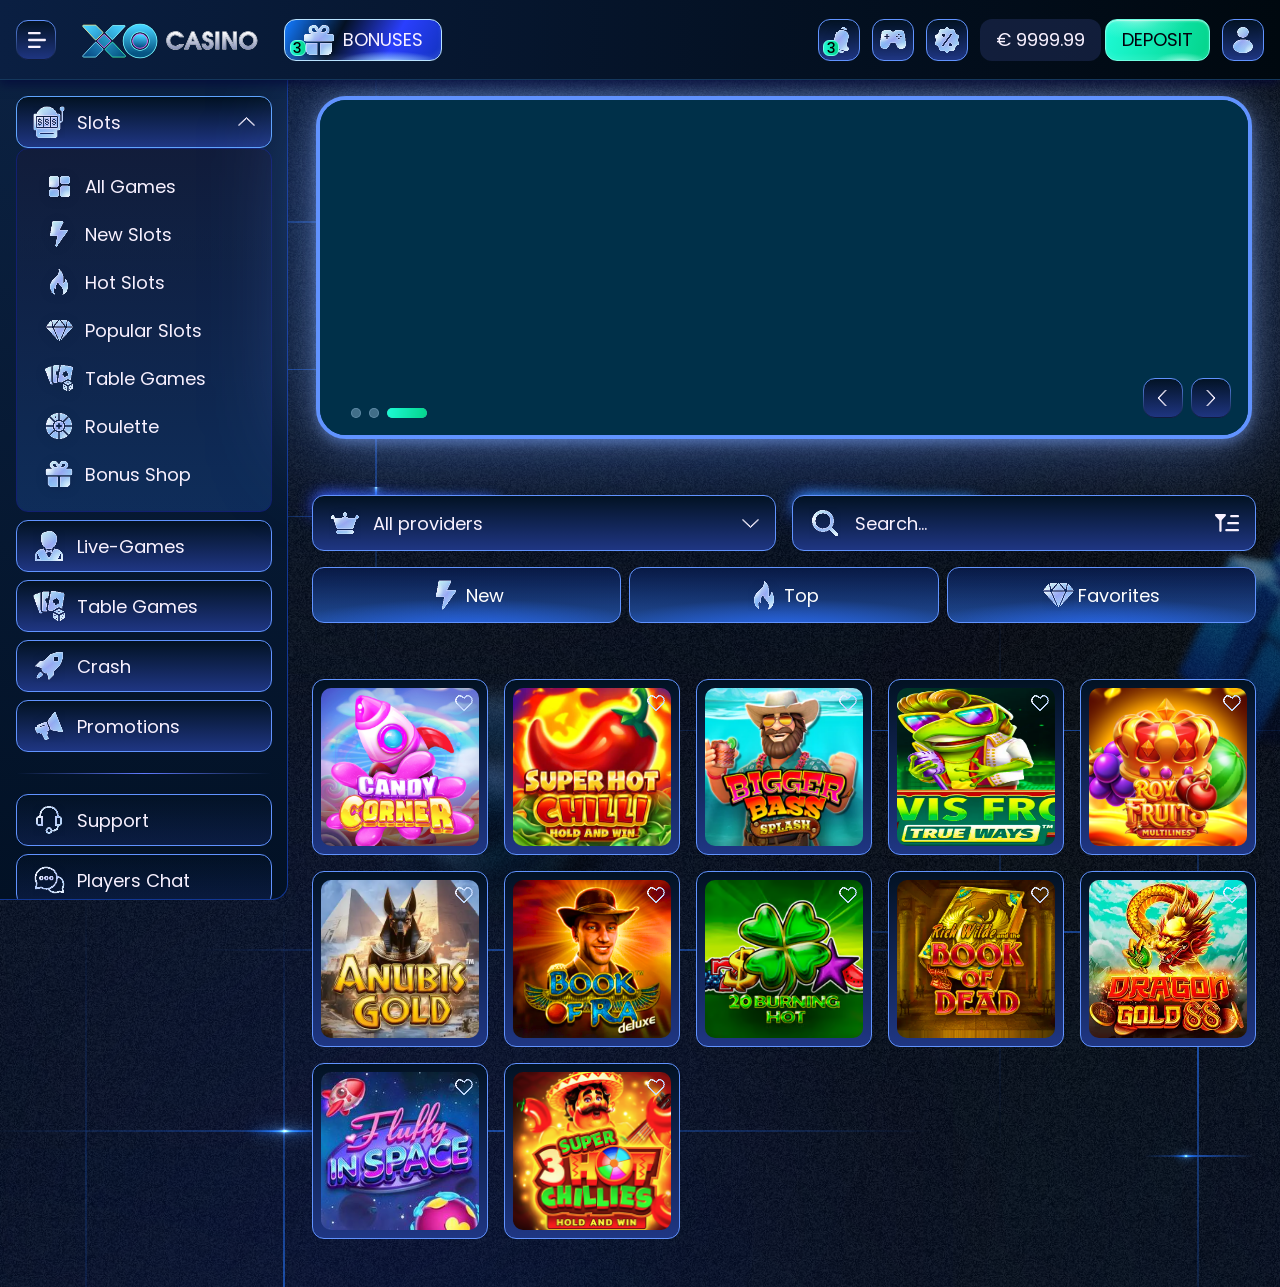
<file: index.html>
<!doctype html>
<html lang="ru">
  <head>
    <meta charset="utf-8" />
    <meta
      name="viewport"
      content="width=device-width, initial-scale=1, viewport-fit=cover"
    />
    <title>XO Casino</title>
    <link rel="preconnect" href="https://fonts.googleapis.com" />
    <link rel="preconnect" href="https://fonts.gstatic.com" crossorigin />
    <link
      href="https://fonts.googleapis.com/css2?family=Poppins:wght@400;500;700;800&display=swap"
      rel="stylesheet"
    />
    <link rel="stylesheet" href="css/styles.css?v=3" />
  </head>
  <body>
    <div class="page-bg" aria-hidden="true">
      <img class="page-bg__blurs" src="assets/img/bg-blurs.svg" alt="" />
      <img class="page-bg__blurs-m" src="assets/img/m-bg-blurs.svg" alt="" />

      <div class="bg-decor">
        <!-- net-2 (top left) -->
        <i
          class="ln ln--h"
          style="left: 174.6px; top: -5.92px; width: 894.4px; height: 1.22px"
        ></i>
        <i
          class="ln ln--h"
          style="left: -38px; top: 141px; width: 973px; height: 2px"
        ></i>
        <i
          class="ln ln--h"
          style="left: -297px; top: 289.23px; width: 1025.3px; height: 0.813px"
        ></i>
        <i
          class="ln ln--h"
          style="left: 145.32px; top: 436.4px; width: 461px; height: 0.813px"
        ></i>
        <i
          class="ln ln--v"
          style="left: 375.43px; top: -162.03px; width: 1.626px; height: 861px"
        ></i>
        <i
          class="ln ln--v ln--dim"
          style="left: 214.44px; top: -162.03px; width: 1.626px; height: 678px"
        ></i>
        <i
          class="fl"
          style="left: 343.25px; top: 123.36px; width: 67.96px; height: 37.59px"
        ></i>
        <i
          class="fl fl--half"
          style="left: 214.25px; top: 274.6px; width: 27.3px; height: 30.08px"
        ></i>
        <i
          class="fl fl--rot"
          style="left: 203.68px; top: 270.53px; width: 21.59px; height: 39.03px"
        ></i>
        <i
          class="fl fl--half fl--rot"
          style="left: 359.17px; top: 407.13px; width: 33.34px; height: 30.08px"
        ></i>

        <!-- net-1 (left) -->
        <i
          class="ln ln--h"
          style="left: 36px; top: 869px; width: 1100px; height: 1.5px"
        ></i>
        <i
          class="ln ln--h"
          style="left: -225px; top: 1050px; width: 1361px; height: 2px"
        ></i>
        <i
          class="ln ln--h"
          style="left: -544px; top: 1232px; width: 1261px; height: 1px"
        ></i>
        <i
          class="ln ln--h"
          style="left: 0; top: 1413px; width: 567px; height: 1px"
        ></i>
        <i
          class="ln ln--v"
          style="left: 283px; top: 677px; width: 2px; height: 1059px"
        ></i>
        <i
          class="ln ln--v ln--dim"
          style="left: 85px; top: 677px; width: 2px; height: 834px"
        ></i>
        <i
          class="fl"
          style="left: 243px; top: 1028px; width: 83.16px; height: 46px"
        ></i>
        <i
          class="fl fl--half"
          style="left: 86px; top: 1214px; width: 33px; height: 37px"
        ></i>
        <i
          class="fl fl--rot"
          style="left: 73px; top: 1209px; width: 26.55px; height: 48px"
        ></i>
        <i
          class="fl fl--half fl--rot"
          style="left: 263px; top: 1377px; width: 41px; height: 37px"
        ></i>
        <i
          class="fl"
          style="left: 419px; top: 855px; width: 52.43px; height: 29px"
        ></i>
        <i
          class="fl fl--rot"
          style="left: 431px; top: 844px; width: 28.76px; height: 52px"
        ></i>

        <!-- net-4 (left, lower) -->
        <i
          class="ln ln--h"
          style="left: 37px; top: 1983px; width: 1100px; height: 1.5px"
        ></i>
        <i
          class="ln ln--h"
          style="left: -224px; top: 2164px; width: 1361px; height: 2px"
        ></i>
        <i
          class="ln ln--h"
          style="left: 1px; top: 2346px; width: 567px; height: 1px"
        ></i>
        <i
          class="ln ln--h"
          style="left: 1px; top: 2527px; width: 567px; height: 1px"
        ></i>
        <i
          class="ln ln--v"
          style="left: 284px; top: 1791px; width: 2px; height: 1059px"
        ></i>
        <i
          class="ln ln--v ln--dim"
          style="left: 86px; top: 1791px; width: 2px; height: 834px"
        ></i>
        <i
          class="fl"
          style="left: 426px; top: 1972px; width: 37.97px; height: 21px"
        ></i>
        <i
          class="fl fl--half"
          style="left: 252px; top: 2147px; width: 33px; height: 37px"
        ></i>
        <i
          class="fl fl--rot"
          style="left: 272px; top: 2141px; width: 26.55px; height: 48px"
        ></i>

        <!-- net-3 (right, anchored to the right edge) -->
        <i
          class="ln ln--h"
          style="right: -351px; top: 650px; width: 1261px; height: 1px"
        ></i>
        <i
          class="ln ln--h"
          style="right: -79px; top: 851px; width: 670px; height: 2px"
        ></i>
        <i
          class="ln ln--h"
          style="right: 3px; top: 1075px; width: 156px; height: 2px"
        ></i>
        <i
          class="ln ln--v"
          style="right: 81px; top: 534px; width: 2px; height: 864px"
        ></i>
        <i
          class="ln ln--v ln--dim"
          style="right: 279px; top: 372px; width: 2px; height: 834px"
        ></i>
        <i
          class="fl fl--half fl--rot"
          style="right: 76.25px; top: 852px; width: 12.75px; height: 21px"
        ></i>
        <i
          class="fl"
          style="right: 81px; top: 1063px; width: 26px; height: 26px"
        ></i>

        <i
          class="ln ln--h"
          style="right: -1px; top: 1699px; width: 298px; height: 2px"
        ></i>
        <i
          class="ln ln--h"
          style="right: -433px; top: 1880px; width: 670px; height: 2px"
        ></i>
        <i
          class="ln ln--h"
          style="right: -752px; top: 2062px; width: 1261px; height: 1px"
        ></i>
        <i
          class="ln ln--h"
          style="right: -208px; top: 2243px; width: 567px; height: 1px"
        ></i>
        <i
          class="ln ln--v"
          style="right: 75px; top: 1315px; width: 2px; height: 1251px"
        ></i>
        <i
          class="ln ln--v ln--dim"
          style="right: -123px; top: 1507px; width: 2px; height: 834px"
        ></i>
        <i
          class="fl"
          style="right: 35.84px; top: 1858px; width: 83.16px; height: 46px"
        ></i>
        <i
          class="fl fl--rot"
          style="right: 63.45px; top: 1676px; width: 26.55px; height: 48px"
        ></i>
        <i
          class="fl fl--half fl--rot"
          style="right: 55px; top: 2207px; width: 41px; height: 37px"
        ></i>

        <!-- floating X / O / present -->
        <img
          class="deco"
          src="assets/img/bg-o-1.png"
          alt=""
          style="
            left: 388px;
            top: 618px;
            width: 229px;
            height: 219px;
            filter: blur(10px);
          "
        />
        <img
          class="deco"
          src="assets/img/bg-x-1.png"
          alt=""
          style="
            right: 80px;
            top: 1250px;
            width: 327px;
            height: 309px;
            filter: blur(10px);
          "
        />
        <img
          class="deco"
          src="assets/img/bg-o-2.png"
          alt=""
          style="
            right: -113px;
            top: 2398px;
            width: 296px;
            height: 301px;
            filter: blur(6px);
          "
        />
        <img
          class="deco"
          src="assets/img/bg-x-2.png"
          alt=""
          style="
            left: -66.9px;
            top: 1588.1px;
            width: 295px;
            height: 258.13px;
            filter: blur(6px);
            transform: rotate(-37.49deg);
          "
        />
        <img
          class="deco deco--present"
          src="assets/img/bg-present.png"
          alt=""
          style="
            right: -116.7px;
            top: 458.9px;
            width: 206.23px;
            height: 212.68px;
            filter: blur(3px);
            transform: rotate(-152.44deg) scaleY(-1);
          "
        />
      </div>
      <div class="page-bg__noise"></div>
    </div>

    <!-- ============ Header (Figma: Element - Header) ============ -->
    <header class="header">
      <div class="header__group">
        <button
          class="header__menu"
          type="button"
          aria-label="Open menu"
          aria-expanded="false"
          data-sidebar-toggle
        >
          <img
            class="only-desktop header__menu-ico"
            src="assets/icons/menu.svg"
            width="40"
            height="40"
            alt=""
          />
          <img
            class="only-desktop header__menu-ico header__menu-ico--hover"
            src="assets/icons/menu-hover.svg"
            alt=""
          />
          <img
            class="only-mobile header__menu-ico"
            src="assets/icons/m-menu.svg"
            width="36"
            height="36"
            alt=""
          />
          <img
            class="only-mobile header__menu-ico header__menu-ico--hover"
            src="assets/icons/m-menu-hover.svg"
            alt=""
          />
          <span class="header__close" aria-hidden="true"
            ><img
              class="only-desktop"
              src="assets/icons/close.svg"
              width="32"
              height="32"
              alt="" /><img
              class="only-mobile"
              src="assets/icons/m-close.svg"
              width="24"
              height="24"
              alt=""
          /></span>
        </button>
        <a class="logo" href="#" aria-label="XO Casino">
          <img
            class="only-desktop"
            src="assets/img/logo.svg"
            width="180"
            height="48"
            alt="XO Casino"
          />
          <img
            class="only-mobile"
            src="assets/img/logo-m.svg"
            width="112"
            height="30"
            alt="XO Casino"
          />
        </a>
        <a class="btn-bonuses" href="#">
          <img src="assets/icons/bonus.svg" width="32" height="32" alt="" />
          <span>Bonuses</span>
          <span class="count">3</span>
        </a>
      </div>

      <!-- logged-in state (desktop design) -->
      <div class="header__group header__user">
        <a
          class="icon-btn icon-btn--md hide-tablet"
          href="#"
          aria-label="Notifications"
        >
          <img
            src="assets/icons/notification.svg"
            width="32"
            height="32"
            alt=""
          />
          <span class="count">3</span>
        </a>
        <a class="icon-btn icon-btn--md hide-tablet" href="#" aria-label="Games"
          ><img src="assets/icons/gamepad.svg" width="32" height="32" alt=""
        /></a>
        <a
          class="icon-btn icon-btn--md hide-tablet"
          href="#"
          aria-label="Bonus wheel"
          ><img src="assets/icons/settings.svg" width="32" height="32" alt=""
        /></a>
        <div class="wallet">
          <span class="wallet__balance">€ 9999.99</span>
          <a class="btn-primary btn-primary--sm" href="#">Deposit</a>
        </div>
        <a class="icon-btn icon-btn--md" href="#" aria-label="Profile"
          ><img src="assets/icons/user.svg" width="32" height="32" alt=""
        /></a>
      </div>

      <!-- logged-out state (mobile design) -->
      <div class="header__group header__guest">
        <a class="btn-outline" href="#">Log in</a>
        <a class="btn-primary btn-primary--xs" href="#">Sign up</a>
      </div>
    </header>

    <div class="layout">
      <!-- ============ Side menu (Figma: Side-menu) ============ -->
      <aside class="sidebar" id="sidebar" aria-label="Main navigation">
        <div class="side-group">
          <button
            class="side-item side-item--accordion"
            type="button"
            aria-expanded="true"
            data-accordion
          >
            <img src="assets/icons/slots.svg" width="32" height="32" alt="" />
            <span>Slots</span>
            <span
              class="ico side-item__chevron"
              style="--w: 16px; --h: 8px; --i: -6.25% -3.13%"
              ><img src="assets/icons/chevron-down.svg" alt=""
            /></span>
          </button>
          <ul class="side-sub">
            <li>
              <a class="side-sub__item" href="#"
                ><span class="ico" style="--i: -23.21% -30.36% -37.5% -30.36%"
                  ><img src="assets/icons/all-games.svg" alt="" /></span
                >All Games</a
              >
            </li>
            <li>
              <a class="side-sub__item" href="#"
                ><span class="ico" style="--i: -31.03% -24.11% -45.31% -24.11%"
                  ><img src="assets/icons/new-slots.svg" alt="" /></span
                >New Slots</a
              >
            </li>
            <li>
              <a class="side-sub__item" href="#"
                ><span class="ico" style="--i: -31.03% -24.11% -45.31% -24.11%"
                  ><img src="assets/icons/hot-slots.svg" alt="" /></span
                >Hot Slots</a
              >
            </li>
            <li>
              <a class="side-sub__item" href="#" aria-current="page"
                ><span class="ico" style="--i: -23.21% -42.86% -37.5% -39.73%"
                  ><img src="assets/icons/popular-slots.svg" alt="" /></span
                >Popular Slots</a
              >
            </li>
            <li>
              <a class="side-sub__item" href="#"
                ><span class="ico" style="--i: -32.59% -41.29% -46.88% -41.29%"
                  ><img src="assets/icons/table-games-sm.svg" alt="" /></span
                >Table Games</a
              >
            </li>
            <li>
              <a class="side-sub__item" href="#"
                ><span class="ico" style="--i: -32.59% -39.73% -46.88% -39.73%"
                  ><img src="assets/icons/roulette.svg" alt="" /></span
                >Roulette</a
              >
            </li>
            <li>
              <a class="side-sub__item" href="#"
                ><span class="ico" style="--i: -32.59% -39.73% -46.87% -39.73%"
                  ><img src="assets/icons/bonus-shop.svg" alt="" /></span
                >Bonus Shop</a
              >
            </li>
          </ul>
        </div>
        <a class="side-item" href="#"
          ><img
            src="assets/icons/live-games.svg"
            width="32"
            height="32"
            alt=""
          /><span>Live-Games</span></a
        >
        <a class="side-item" href="#"
          ><img
            src="assets/icons/table-games.svg"
            width="32"
            height="32"
            alt=""
          /><span>Table Games</span></a
        >
        <a class="side-item" href="#"
          ><img
            src="assets/icons/crash.svg"
            width="32"
            height="32"
            alt=""
          /><span>Crash</span></a
        >
        <a class="side-item" href="#"
          ><img
            src="assets/icons/promotions.svg"
            width="32"
            height="32"
            alt=""
          /><span>Promotions</span></a
        >
        <div class="side-divider" role="separator"></div>
        <a class="side-item side-item--ghost" href="#"
          ><img
            src="assets/icons/support.svg"
            width="32"
            height="32"
            alt=""
          /><span>Support</span></a
        >
        <a class="side-item side-item--ghost" href="#"
          ><img
            src="assets/icons/players-chat.svg"
            width="32"
            height="32"
            alt=""
          /><span>Players Chat</span></a
        >
        <div class="socials">
          <a class="social" href="#" aria-label="Telegram"
            ><img src="assets/icons/telegram.svg" width="24" height="24" alt=""
          /></a>
          <a class="social" href="#" aria-label="Facebook"
            ><img src="assets/icons/facebook.svg" width="24" height="24" alt=""
          /></a>
          <a class="social" href="#" aria-label="Instagram"
            ><img
              src="assets/icons/instagram.svg"
              width="24"
              height="24"
              alt=""
          /></a>
          <a class="social" href="#" aria-label="YouTube"
            ><img src="assets/icons/youtube.svg" width="24" height="24" alt=""
          /></a>
          <a class="social" href="#" aria-label="TikTok"
            ><img src="assets/icons/tiktok.svg" width="24" height="24" alt=""
          /></a>
        </div>
      </aside>
      <div class="sidebar-scrim" data-sidebar-close></div>

      <main class="content">
        <!-- ============ Hero slider ============ -->
        <section
          class="hero hero--html"
          aria-roledescription="carousel"
          aria-label="Promotions"
          data-slider
        >
          <div class="hero__viewport">
            <div class="hero__track" data-slider-track>
              <!-- Slide template (HTML banner): an Adobe Animate export lives in banners/<name>/{desktop,mobile}.
                 The banner paints its own art, copy and button; .hero-banner__cta is the real, clickable link on top of it.
                 The iframe src is set by js/banner.js (desktop ≥ 768px, mobile below) and loaded only when the slide is shown. -->
              <article
                class="hero-slide hero-slide--html"
                role="group"
                aria-roledescription="slide"
                aria-label="1 of 3"
              >
                <div
                  class="hero-banner"
                  data-banner
                  data-src-desktop="banners/desktop/index.html"
                  data-src-mobile="banners/mobile/index.html"
                >
                  <iframe
                    class="hero-banner__frame"
                    title="Big Bass Splash — 10 спинов"
                    tabindex="-1"
                    aria-hidden="true"
                  ></iframe>
                  <h1 class="visually-hidden">
                    10 спинов на Big Bass Splash — за регистрацию, без депозита,
                    без отыгрыша!
                  </h1>
                  <a class="hero-banner__cta" href="#"
                    ><span class="visually-hidden">Зарегистрироваться</span></a
                  >
                </div>
              </article>

              <!-- PLACEHOLDER slides (same banner) — only to demonstrate the pagination & arrows. Replace or delete. -->
              <article
                class="hero-slide hero-slide--html"
                role="group"
                aria-roledescription="slide"
                aria-label="2 of 3"
              >
                <div
                  class="hero-banner"
                  data-banner
                  data-src-desktop="banners/desktop/index.html"
                  data-src-mobile="banners/mobile/index.html"
                >
                  <iframe
                    class="hero-banner__frame"
                    title="Big Bass Splash — 10 спинов"
                    tabindex="-1"
                    aria-hidden="true"
                  ></iframe>
                  <h2 class="visually-hidden">
                    10 спинов на Big Bass Splash — за регистрацию, без депозита,
                    без отыгрыша!
                  </h2>
                  <a class="hero-banner__cta" href="#"
                    ><span class="visually-hidden">Зарегистрироваться</span></a
                  >
                </div>
              </article>
              <article
                class="hero-slide hero-slide--html"
                role="group"
                aria-roledescription="slide"
                aria-label="3 of 3"
              >
                <div
                  class="hero-banner"
                  data-banner
                  data-src-desktop="banners/desktop/index.html"
                  data-src-mobile="banners/mobile/index.html"
                >
                  <iframe
                    class="hero-banner__frame"
                    title="Big Bass Splash — 10 спинов"
                    tabindex="-1"
                    aria-hidden="true"
                  ></iframe>
                  <h2 class="visually-hidden">
                    10 спинов на Big Bass Splash — за регистрацию, без депозита,
                    без отыгрыша!
                  </h2>
                  <a class="hero-banner__cta" href="#"
                    ><span class="visually-hidden">Зарегистрироваться</span></a
                  >
                </div>
              </article>
            </div>
          </div>

          <!-- Slider controls (auto-hidden when there is only one slide) -->
          <div
            class="hero__pagination"
            role="tablist"
            aria-label="Choose slide"
            data-slider-dots
          ></div>
          <div class="hero__arrows">
            <button
              class="hero__arrow"
              type="button"
              aria-label="Previous slide"
              data-slider-prev
            >
              <img
                src="assets/icons/arrow-left.svg"
                width="40"
                height="40"
                alt=""
              />
              <img
                class="hero__arrow-hover"
                src="assets/icons/arrow-left-hover.svg"
                alt=""
              />
            </button>
            <button
              class="hero__arrow"
              type="button"
              aria-label="Next slide"
              data-slider-next
            >
              <img
                src="assets/icons/arrow-right.svg"
                width="40"
                height="40"
                alt=""
              />
              <img
                class="hero__arrow-hover"
                src="assets/icons/arrow-right-hover.svg"
                alt=""
              />
            </button>
          </div>
        </section>

        <!-- ============ Providers / tabs / search (Figma: Providers/Search) ============ -->
        <div class="filters">
          <div class="filters__providers btn-glow">
            <img
              class="btn-glow__a"
              src="assets/img/blur-filters-a.svg"
              alt=""
            />
            <button class="field" type="button" aria-haspopup="listbox">
              <img src="assets/icons/crown.svg" width="32" height="32" alt="" />
              <span class="field__label">All providers</span>
              <span
                class="ico field__chevron"
                style="--w: 16px; --h: 8px; --i: -6.25% -3.13%"
                ><img src="assets/icons/chevron-providers.svg" alt=""
              /></span>
            </button>
          </div>

          <div class="filters__tabs">
            <a
              class="icon-btn icon-btn--search only-mobile"
              href="#"
              aria-label="Search"
              ><img
                src="assets/icons/m-search.svg"
                width="27"
                height="27"
                alt=""
            /></a>
            <div class="tabs" role="group" aria-label="Game lists">
              <button class="tab" aria-pressed="false" type="button">
                <img
                  class="only-desktop"
                  src="assets/icons/new.svg"
                  width="32"
                  height="32"
                  alt=""
                /><img
                  class="only-mobile"
                  src="assets/icons/m-new.svg"
                  width="24"
                  height="24"
                  alt=""
                />New
              </button>
              <button class="tab" aria-pressed="false" type="button">
                <img
                  class="only-desktop"
                  src="assets/icons/top.svg"
                  width="32"
                  height="32"
                  alt=""
                /><img
                  class="only-mobile"
                  src="assets/icons/m-top.svg"
                  width="24"
                  height="24"
                  alt=""
                />Top
              </button>
              <button class="tab" aria-pressed="false" type="button">
                <img
                  class="only-desktop"
                  src="assets/icons/favorites.svg"
                  width="32"
                  height="32"
                  alt=""
                /><img
                  class="only-mobile"
                  src="assets/icons/m-favorites.svg"
                  width="24"
                  height="24"
                  alt=""
                />Favorites
              </button>
            </div>
          </div>

          <div class="filters__search btn-glow">
            <img
              class="btn-glow__a"
              src="assets/img/blur-filters-b.svg"
              alt=""
            />
            <label class="field field--search">
              <img
                src="assets/icons/search.svg"
                width="32"
                height="32"
                alt=""
              />
              <input
                type="search"
                placeholder="Search..."
                aria-label="Search games"
              />
              <button
                class="field__filter"
                type="button"
                aria-label="Sort and filter"
              >
                <img
                  src="assets/icons/filter.svg"
                  width="24.4"
                  height="18"
                  alt=""
                />
              </button>
            </label>
          </div>
        </div>

        <!-- ============ Games grid (Figma: Games) ============ -->
        <ul class="games">
          <li class="game" data-title="Candy Corner">
            <img
              class="game__img"
              style="--pos: 50% 0; --scale: 1.1053"
              src="assets/games/candy-corner.png"
              alt="Candy Corner"
              loading="lazy"
            />
          </li>
          <li class="game" data-title="Super Hot Chilli">
            <img
              class="game__img"
              style="--pos: 50% 21.2%"
              src="assets/games/super-hot-chilli.png"
              alt="Super Hot Chilli"
              loading="lazy"
            />
          </li>
          <li class="game" data-title="Bigger Bass Splash">
            <img
              class="game__img"
              style="--pos: 50% 100%"
              src="assets/games/bigger-bass-splash.png"
              alt="Bigger Bass Splash"
              loading="lazy"
            />
          </li>
          <li
            class="game"
            data-title="Elvis Frog"
            data-subtitle="True Ways"
            data-provider="BGaming"
          >
            <img
              class="game__img"
              style="--pos: 50% 100%"
              src="assets/games/elvis-frog.png"
              alt="Elvis Frog True Ways"
              loading="lazy"
            />
          </li>
          <li class="game" data-title="Royal Fruits" data-subtitle="Multilines">
            <img
              class="game__img"
              style="--scale: 1.2105"
              src="assets/games/royal-fruits.png"
              alt="Royal Fruits Multilines"
              loading="lazy"
            />
          </li>
          <li class="game" data-title="Anubis Gold">
            <img
              class="game__img"
              src="assets/games/anubis-gold.png"
              alt="Anubis Gold"
              loading="lazy"
            />
          </li>
          <li class="game" data-title="Book of Ra" data-subtitle="Deluxe">
            <img
              class="game__img"
              src="assets/games/book-of-ra.png"
              alt="Book of Ra Deluxe"
              loading="lazy"
            />
          </li>
          <li class="game" data-title="20 Burning Hot">
            <img
              class="game__img"
              src="assets/games/20-burning-hot.png"
              alt="20 Burning Hot"
              loading="lazy"
            />
          </li>
          <li class="game" data-title="Book of Dead" data-subtitle="Rich Wilde">
            <img
              class="game__img"
              src="assets/games/book-of-dead.png"
              alt="Rich Wilde and the Book of Dead"
              loading="lazy"
            />
          </li>
          <li class="game" data-title="Dragon Gold 88">
            <img
              class="game__img"
              style="--pos: 50% 30.4%"
              src="assets/games/dragon-gold-88.png"
              alt="Dragon Gold 88"
              loading="lazy"
            />
          </li>
          <li class="game" data-title="Fluffy in Space">
            <img
              class="game__img"
              src="assets/games/fluffy-in-space.png"
              alt="Fluffy in Space"
              loading="lazy"
            />
          </li>
          <li class="game" data-title="Super 3 Hot Chillies">
            <img
              class="game__img"
              src="assets/games/super-3-hot-chillies.png"
              alt="Super 3 Hot Chillies"
              loading="lazy"
            />
          </li>
        </ul>
      </main>
    </div>

    <!-- ============ Mobile bottom menu (Figma: Element - Menu Mobile) ============ -->
    <nav class="mnav" aria-label="Quick navigation">
      <div class="mnav__bar">
        <a class="mnav__item" href="#"
          ><img
            src="assets/icons/m-bonus.svg"
            width="24"
            height="24"
            alt=""
          /><span>Bonus</span><span class="count count--sm">3</span></a
        >
        <a class="mnav__item" href="#"
          ><img
            src="assets/icons/m-explore.svg"
            width="24"
            height="24"
            alt=""
          /><span>Explore</span></a
        >
        <a class="mnav__item is-active" href="#" aria-current="page"
          ><img
            class="mnav__line"
            src="assets/img/m-casino-line.svg"
            alt=""
          /><img
            src="assets/icons/m-casino.svg"
            width="24"
            height="24"
            alt=""
          /><span>Casino</span></a
        >
        <a class="mnav__item" href="#"
          ><img
            src="assets/icons/m-chat.svg"
            width="24"
            height="24"
            alt=""
          /><span>Chat</span></a
        >
        <a class="mnav__item" href="#"
          ><img
            src="assets/icons/m-live.svg"
            width="24"
            height="24"
            alt=""
          /><span>Live</span></a
        >
      </div>
    </nav>

    <script src="js/banner.js?v=3" defer></script>
    <script src="js/main.js?v=3" defer></script>
  </body>
</html>
</file>
<file: css/styles.css>
/* =========================================================================
   XO Casino — hero + lobby (Figma: XO_1920_Log_In / XO_375_Menu)
   Breakpoints:  mobile < 768  |  tablet 768–1199 (sidebar = drawer)  |  desktop ≥ 1200
   ========================================================================= */

:root {
  --bg: #00060c;
  --text: #f8f1ff;
  --blue-border: #6193ff;
  --teal-border: #6fffe2;
  --teal: #1dfad5;
  --grad-panel: linear-gradient(180deg, #021223 0%, #1f3683 100%);
  --grad-teal: linear-gradient(102.72deg, #1dfad5 0.18%, #04d58c 98.49%);
  --header-h: 80px;
  --sidebar-w: 288px;
  --content-max: 1316px;
  --gutter: 24px;
  --radius: 12px;
  --font: "Poppins", system-ui, -apple-system, "Segoe UI", sans-serif;
}

*,
*::before,
*::after { box-sizing: border-box; }

html { -webkit-text-size-adjust: 100%; }

body {
  position: relative;
  margin: 0;
  min-height: 100vh;
  background: var(--bg);
  color: var(--text);
  font-family: var(--font);
  font-size: 18px;
  line-height: 1.5;
  overflow-x: hidden;
}

img { display: block; max-width: none; }
a { color: inherit; text-decoration: none; }
button, input { font: inherit; color: inherit; }
button { cursor: pointer; background: none; border: 0; padding: 0; }
ul { list-style: none; margin: 0; padding: 0; }
h1, h2, p { margin: 0; }

.only-mobile { display: none !important; }

/* Icon whose SVG carries glow/overflow outside its nominal box (Figma inset trick) */
.ico {
  position: relative;
  flex: none;
  width: var(--w, 28px);
  height: var(--h, 28px);
}
.ico > img { position: absolute; inset: var(--i, 0); width: auto; height: auto; }

/* Notification counter */
.count {
  position: absolute;
  left: 4px;
  top: 20px;
  display: grid;
  place-items: center;
  width: 16px;
  height: 16px;
  border: 1px solid var(--teal-border);
  border-radius: 6px;
  background: linear-gradient(91.78deg, #1dfad5 0.18%, #04d58c 98.49%);
  color: #000;
  font-size: 14px;
  font-weight: 500;
  line-height: 1;
}

/* ============================== Buttons ============================== */
.btn-primary {
  position: relative;
  display: inline-flex;
  align-items: center;
  justify-content: center;
  gap: 8px;
  border: 1px solid var(--teal-border);
  border-radius: var(--radius);
  background:
    radial-gradient(49.4% 49.4% at 29.75% 0%, rgba(255, 255, 255, .4) 0%, rgba(174, 253, 235, .2) 50%, rgba(93, 251, 214, 0) 100%),
    radial-gradient(26.9% 26.9% at 73.1% 108.3%, rgba(255, 255, 255, .9) 0%, rgba(174, 253, 235, .45) 50%, rgba(93, 251, 214, 0) 100%),
    var(--grad-teal);
  box-shadow:
    inset 0 2px 2px rgba(255, 255, 255, .2),
    inset 0 1px 0 rgba(255, 255, 255, .4),
    inset 0 -4px 4px rgba(168, 255, 239, .12);
  color: #04000c;
  font-size: 18px;
  line-height: 1.5;
  text-transform: uppercase;
  white-space: nowrap;
  transition: filter .2s ease, transform .2s ease;
}
.btn-primary:active { transform: translateY(1px); }
.btn-primary--sm { height: 42px; padding: 8px 16px; }
.btn-primary--xs { width: 80px; height: 36px; padding: 4px 8px; border-radius: 10px; font-size: 16px; }
.btn-primary--lg { width: 100%; padding: 15px; font-weight: 700; }

.btn-outline {
  display: inline-flex;
  align-items: center;
  justify-content: center;
  width: 80px;
  height: 36px;
  border: 1px solid var(--blue-border);
  border-radius: 10px;
  background: var(--grad-panel);
  font-size: 16px;
  text-transform: uppercase;
  white-space: nowrap;
}

/* Glow sprites that sit behind a control (Figma "blur" frames) */
.btn-glow { position: relative; isolation: isolate; }
.btn-glow__a,
.btn-glow__b {
  position: absolute;
  z-index: -1;
  width: 214px;           /* 184 × (1 + 7.61% + 8.7%) */
  height: 62.5px;         /* 30.5 × (1 + 2 × 52.46%) */
  pointer-events: none;
}
.btn-glow__a { left: -15px; top: -16px; }
.btn-glow__b { right: -15px; bottom: -16px; transform: rotate(180deg); }

.icon-btn {
  position: relative;
  display: grid;
  place-items: center;
  flex: none;
  border: 1px solid var(--blue-border);
  border-radius: var(--radius);
  background: var(--grad-panel);
  overflow: hidden;
  transition: border-color .2s ease, box-shadow .2s ease;
}
.icon-btn--md { width: 42px; height: 42px; }
.icon-btn:hover {
  border-color: #61a6ff;
  background: linear-gradient(180deg, rgba(11, 77, 156, .9) 0%, rgba(0, 54, 130, .9) 50%, rgba(2, 10, 35, .9) 100%);
  box-shadow: 0 0 32px #0044a3;
}

/* ============================== Page background ============================== */
.page-bg {
  position: absolute;
  inset: 0;
  z-index: 0;
  overflow: hidden;
  pointer-events: none;
}
.page-bg__blurs {
  position: absolute;
  left: -840px;
  top: calc(var(--header-h) - 807px);
  width: 3566px;
  height: 3961px;
}
.page-bg__blurs-m { display: none; }
.bg-decor {
  position: absolute;
  top: var(--header-h);
  left: 0;
  right: 0;
  height: 3100px;
}
.bg-decor > * { position: absolute; }

/* thin glowing grid lines */
.ln { border-radius: 10px; }
.ln--h { background: linear-gradient(90deg, rgba(3, 15, 35, 0) 15.07%, #1b4da7 50%, rgba(3, 15, 35, 0) 84.93%); }
.ln--v { background: linear-gradient(180deg, rgba(3, 15, 35, 0) 15.07%, #1b4da7 50%, rgba(3, 15, 35, 0) 84.93%); }
.ln--dim { opacity: .3; }

/* sparkles at line crossings */
.fl { mix-blend-mode: plus-lighter; container-type: size; }
.fl::before {
  content: "";
  position: absolute;
  left: 50%;
  top: 50%;
  width: 100cqw;
  height: 100cqh;
  translate: -50% -50%;
  background: url("../assets/img/bg-flare.png") center / 100% 100% no-repeat;
}
.fl--rot::before { width: 100cqh; height: 100cqw; rotate: 90deg; }
.fl--half::before { background-size: 200% 100%; background-position: right center; }

.deco { opacity: .5; }

.page-bg__noise {
  position: absolute;
  inset: 0;
  background: url("../assets/img/bg-noise.png") 0 0 / 960px 960px repeat;
  mix-blend-mode: soft-light;
  opacity: .1;
}

/* ============================== Header ============================== */
.header {
  position: sticky;
  top: 0;
  z-index: 50;
  display: flex;
  align-items: center;
  justify-content: space-between;
  height: var(--header-h);
  padding: 16px;
  background: linear-gradient(90deg, #0a1f42 0%, #00080f 100%);
  border-bottom: 1px solid #14375c;
  box-shadow: 0 4px 10px rgba(1, 0, 56, .6);
}
.header__group { display: flex; align-items: center; gap: 24px; }
.header__user { gap: 12px; }
.header__guest { display: none; gap: 4px; }
.header__menu { position: relative; display: block; width: 40px; height: 40px; border-radius: 10px; }
.header__menu-ico { position: absolute; inset: 0; width: 100%; height: 100%; }
.header__menu-ico--hover { inset: -80%; width: 260%; height: 260%; max-width: none; opacity: 0; }
.header__menu:hover .header__menu-ico { opacity: 0; }
.header__menu:hover .header__menu-ico--hover { opacity: 1; }
.logo { display: block; width: 180px; height: 48px; }

.btn-bonuses {
  position: relative;
  display: flex;
  align-items: center;
  justify-content: center;
  gap: 8px;
  width: 158px;
  height: 42px;
  padding: 8px 16px;
  border: .5px solid #b9e3ff;
  border-radius: var(--radius);
  background:
    radial-gradient(54.5px 14.5px at 103.5px 45.5px, #fff 0%, rgba(174, 240, 253, .5) 50%, rgba(93, 225, 251, 0) 100%),
    linear-gradient(117.74deg, #1279ff 0.68%, #041123 34.78%, #2a3ffe 68.26%, #1132bc 101.75%);
  box-shadow: inset 0 -4px 4px rgba(168, 203, 255, .12);
  font-size: 18px;
  text-transform: uppercase;
  white-space: nowrap;
}
.btn-bonuses .count { left: 4.5px; top: 20.5px; }
.btn-bonuses:hover {
  border-color: #abc7ff;
  background: linear-gradient(158.17deg, #006fdd 26.86%, #00196d 73.14%);
  box-shadow: 0 0 16px #0039bd;
}

.wallet { display: flex; align-items: center; gap: 4px; }
.wallet__balance {
  display: flex;
  align-items: center;
  height: 42px;
  padding: 8px 16px;
  border-radius: var(--radius);
  background: rgba(29, 42, 83, .6);
  text-transform: uppercase;
  white-space: nowrap;
}

/* ============================== Layout ============================== */
.layout {
  position: relative;
  z-index: 1;
  display: grid;
  grid-template-columns: var(--sidebar-w) minmax(0, 1fr);
  align-items: start;
}

/* ============================== Sidebar ============================== */
.sidebar {
  position: sticky;
  top: var(--header-h);
  display: flex;
  flex-direction: column;
  gap: 8px;
  width: var(--sidebar-w);
  max-height: calc(100vh - var(--header-h));
  padding: 16px 15px 15px 16px; /* Figma borders are inside the 288px box */
  overflow-y: auto;
  scrollbar-width: none;
  background: linear-gradient(180deg, #0b2141 0%, #021125 100%);
  border-right: 1px solid #123794;
  border-bottom: 1px solid #123794;
  border-bottom-right-radius: 16px;
}
.sidebar::-webkit-scrollbar { display: none; }
.sidebar-scrim { display: none; }

.side-item {
  display: flex;
  align-items: center;
  gap: 12px;
  flex: none;
  width: 256px;
  height: 52px;
  padding: 8px 16px;
  border: 1px solid var(--blue-border);
  border-radius: var(--radius);
  background: var(--grad-panel);
  font-size: 18px;
  white-space: nowrap;
  text-align: left;
  transition: background .2s ease, border-color .2s ease;
}
.side-item > img { width: 32px; height: 32px; flex: none; }
.side-item--ghost { background: linear-gradient(180deg, rgba(2, 18, 35, .3) 0%, rgba(31, 54, 131, .3) 100%); }
.side-item:hover {
  border-color: var(--teal);
  background:
    radial-gradient(62.5% 62.5% at 50% 119.6%, rgba(41, 245, 184, .5) 0%, rgba(41, 245, 184, .08) 100%),
    linear-gradient(180deg, #118773 0%, #07393d 100%);
}
.side-item--accordion { border-color: #61a6ff; }
.side-item--accordion:hover { border-color: #61a6ff; background: var(--grad-panel); }
.side-item__chevron { margin-left: auto; transition: transform .25s ease; }
.side-item--accordion[aria-expanded="true"] .side-item__chevron { transform: rotate(180deg); }
.side-group { display: flex; flex-direction: column; flex: none; }

.side-sub {
  display: flex;
  flex-direction: column;
  gap: 4px;
  padding: 15px;
  border: 1px solid #122071;
  border-radius: var(--radius);
  background: linear-gradient(180deg, rgba(19, 28, 58, .8) 0%, rgba(17, 50, 100, .8) 100%);
}
.side-item--accordion[aria-expanded="false"] + .side-sub { display: none; }
.side-sub__item {
  display: flex;
  align-items: center;
  gap: 12px;
  height: 44px;
  padding: 8px 12px;
  border: 1px solid transparent;
  border-radius: var(--radius);
  font-size: 18px;
  white-space: nowrap;
  transition: background .2s ease, border-color .2s ease;
}
.side-sub__item:hover { background: rgba(29, 250, 213, .24); border-color: var(--teal); }

.side-divider {
  flex: none;
  height: 26px;
  display: flex;
  align-items: center;
}
.side-divider::before {
  content: "";
  width: 100%;
  height: 1px;
  background: linear-gradient(90deg, rgba(97, 123, 255, 0) 0%, #617bff 50%, rgba(97, 123, 255, 0) 100%);
}

.socials { display: flex; justify-content: space-between; flex: none; padding-top: 8px; }
.social {
  display: grid;
  place-items: center;
  width: 42px;
  height: 42px;
  border: 1px solid var(--blue-border);
  border-radius: var(--radius);
  background: var(--grad-panel);
  transition: box-shadow .2s ease, border-color .2s ease;
}
.social:hover {
  border-color: var(--teal);
  box-shadow: 0 0 32px #009ea3;
  background:
    radial-gradient(62.5% 62.5% at 50% 119.6%, rgba(41, 245, 184, .5) 0%, rgba(41, 245, 184, .08) 100%),
    linear-gradient(180deg, #118773 0%, #07393d 100%);
}

/* ============================== Content column ============================== */
.content {
  container: content / inline-size;
  width: min(var(--content-max), 100% - 2 * var(--gutter));
  margin-inline: auto;
  padding: 16px 0 48px;
}

/* ============================== Hero slider ============================== */
.hero {
  container: hero / inline-size;
  position: relative;
  margin-inline: 4px;
  /* 1308 × 480 at full size; scales with the column, never shorter than 330px */
  height: max(330px, (100cqw - 8px) * 480 / 1308);
  border: 4px solid var(--blue-border);
  border-radius: 30px;
  background: #002f44;
  box-shadow:
    0 2px 25px rgba(183, 206, 255, .3),
    0 5px 10px rgba(97, 147, 255, .3),
    0 5px 100px rgba(97, 147, 255, .5);
}
.hero__viewport {
  height: 100%;
  overflow: hidden;
  border-radius: 26px;
  touch-action: pan-y;
}
.hero__track {
  display: flex;
  height: 100%;
  transition: transform .7s cubic-bezier(.65, 0, .35, 1);
  will-change: transform;
}
.hero__track.is-dragging { transition: none; }

.hero-slide {
  position: relative;
  flex: 0 0 100%;
  height: 100%;
  overflow: hidden;
  background: var(--hero-fill, #002f44);
}

/* Video keeps its own 16:9 proportions: full height of the banner, pinned to the right.
   Whatever the video doesn't cover on the left is filled with --hero-fill (its edge colour). */
.hero-slide__media {
  position: absolute;
  top: 0;
  right: 0;
  height: 100%;
  aspect-ratio: 16 / 9;
  -webkit-mask-image: linear-gradient(90deg, transparent 0%, #000 22%);
          mask-image: linear-gradient(90deg, transparent 0%, #000 22%);
}
.hero-slide__video {
  display: block;
  width: 100%;
  height: 100%;
  object-fit: cover;
}

/* Left-side darkening so the copy stays readable at every width */
.hero-slide__shade {
  position: absolute;
  inset: 0;
  pointer-events: none;
  background:
    linear-gradient(90deg,
      rgba(0, 24, 36, .82) 0%,
      rgba(0, 24, 36, .66) 26%,
      rgba(0, 24, 36, .32) 42%,
      rgba(0, 24, 36, 0) 58%);
}

.hero-slide__content {
  position: absolute;
  top: 50%;
  left: clamp(20px, 3.385cqw, 44px);
  translate: 0 -50%;
  display: flex;
  flex-direction: column;
  align-items: flex-start;
  width: max(37.7cqw, 300px);
}
/* Figma 1346:7336 — gradient two-liner + white accent line (rotating phrase) */
.hero-slide__title {
  display: flex;
  flex-direction: column;
  font-size: clamp(26px, 3.69cqw, 48px);
  font-weight: 700;
  line-height: 1.2;
  letter-spacing: -0.005em;
}
.hero-slide__title-main {
  display: block;
  background: linear-gradient(180deg, #f1f4ff 0%, #99ceff 100%);
  -webkit-background-clip: text;
          background-clip: text;
  color: transparent;
}
.hero-slide__title-accent {
  display: block;
  margin-top: clamp(10px, 1.54cqw, 20px);
  color: #fff;
}
.hero-slide__cta {
  width: clamp(220px, 32.9cqw, 428px);
  margin-top: clamp(20px, 3.08cqw, 40px);
}
.hero-slide__cta .btn-primary {
  padding: clamp(9px, 1.15cqw, 15px);
  font-size: clamp(14px, 1.385cqw, 18px);
  font-weight: 800;
}

/* Rotating phrase — "layout text flip" (Aceternity-style):
   the new phrase drops in from above while un-blurring, the old one falls away blurred and fades.
   A soft vertical mask replaces hard clipping, so the words dissolve at the edges. */
.flip {
  --flip-pad: .35em;
  display: inline-grid;
  justify-items: start;
  vertical-align: top;
  padding: var(--flip-pad);
  margin: calc(var(--flip-pad) * -1);
  -webkit-mask-image: linear-gradient(180deg, transparent 0, #000 var(--flip-pad), #000 calc(100% - var(--flip-pad)), transparent 100%);
          mask-image: linear-gradient(180deg, transparent 0, #000 var(--flip-pad), #000 calc(100% - var(--flip-pad)), transparent 100%);
}
.flip__item {
  grid-area: 1 / 1;
  white-space: nowrap;
  opacity: 0;
  transform: translateY(-.8em);
  filter: blur(10px);
  transition:
    transform .5s cubic-bezier(.25, .1, .25, 1),
    filter .5s cubic-bezier(.25, .1, .25, 1),
    opacity .35s ease;
  will-change: transform, filter, opacity;
}
.flip__item.is-current { opacity: 1; transform: translateY(0); filter: blur(0); }
.flip__item.is-leaving { opacity: 0; transform: translateY(1em); filter: blur(10px); }
.flip__item.is-reset { transition: none; }

.visually-hidden {
  position: absolute !important;
  width: 1px;
  height: 1px;
  margin: -1px;
  overflow: hidden;
  clip: rect(0 0 0 0);
  white-space: nowrap;
}

/* --- pagination & arrows --- */
.hero__pagination {
  position: absolute;
  left: clamp(20px, 3.385cqw, 44px);
  bottom: clamp(14px, 1.85cqw, 24px);
  display: flex;
  align-items: center;
  gap: 8px;
}
.hero__dot {
  position: relative;
  width: 10px;
  height: 10px;
  border-radius: 6px;
  background: rgba(185, 227, 255, .35);
  box-shadow: inset 0 0 0 1px rgba(185, 227, 255, .25);
  overflow: hidden;
  transition: width .35s ease, background .35s ease;
}
.hero__dot:hover { background: rgba(185, 227, 255, .6); }
.hero__dot[aria-selected="true"] {
  width: 40px;
  background: rgba(255, 255, 255, .18);
  box-shadow: inset 0 0 0 1px rgba(111, 255, 226, .5);
}
.hero__dot-fill {
  position: absolute;
  inset: 0;
  transform-origin: left center;
  transform: scaleX(0);
  border-radius: inherit;
  background: var(--grad-teal);
}
.hero__dot[aria-selected="true"] .hero__dot-fill { transform: scaleX(1); }
.hero.is-autoplay .hero__dot[aria-selected="true"] .hero__dot-fill {
  animation: hero-progress var(--hero-interval, 8s) linear forwards;
}
.hero.is-paused .hero__dot-fill { animation-play-state: paused !important; }
@keyframes hero-progress { from { transform: scaleX(0); } to { transform: scaleX(1); } }

.hero__arrows {
  position: absolute;
  right: clamp(14px, 1.85cqw, 24px);
  bottom: clamp(14px, 1.85cqw, 24px);
  display: flex;
  gap: 8px;
}
.hero__arrow {
  position: relative;
  width: 40px;
  height: 40px;
  border-radius: 10px;
}
.hero__arrow img { position: absolute; inset: 0; width: 100%; height: 100%; transition: opacity .2s ease; }
.hero__arrow .hero__arrow-hover { inset: -80%; width: 260%; height: 260%; max-width: none; opacity: 0; pointer-events: none; }
.hero__arrow:hover img { opacity: 0; }
.hero__arrow:hover .hero__arrow-hover { opacity: 1; }

/* narrower banners (tablet): dots move directly under the CTA, the copy + dots group stays centred */
@container hero (max-width: 860px) {
  .hero-slide__content { translate: 0 calc(-50% - 15px); }
  .hero__pagination { top: var(--dots-top, auto); bottom: auto; }
}

.hero.is-single .hero__pagination,
.hero.is-single .hero__arrows { display: none; }

/* ======================================================================
   HTML / canvas banner slides  (version-2: Adobe Animate banners in an iframe)
   The banner draws its own art, copy and CTA; we only size the slot and put a
   real link over the painted button. CTA boxes are the Animate stage coordinates
   converted to container units (desktop stage 1308×480, mobile stage 343×396).
   ====================================================================== */
.hero--html { height: calc((100cqw - 8px) * 480 / 1308); }
.hero-slide--html { background: #003049; }
.hero-banner { position: absolute; inset: 0; }
.hero-banner__frame {
  position: absolute;
  inset: 0;
  display: block;
  width: 100%;
  height: 100%;
  border: 0;
  pointer-events: none;   /* swipes/clicks go to the slider and the CTA link */
  background: transparent;
}
.hero-banner__cta {
  position: absolute;
  left: 3.75cqw;          /* 49   / 1308 */
  top: 26.95cqw;          /* 352.5 / 1308 */
  width: 32.72cqw;        /* 428  / 1308 */
  height: 4.51cqw;        /* 59   / 1308 */
  border-radius: 12px;
  transition: box-shadow .2s ease;
}
.hero-banner__cta:hover { box-shadow: 0 0 24px rgba(29, 250, 213, .45); }
.hero--html .hero__pagination { top: auto; bottom: clamp(14px, 1.85cqw, 24px); }

/* ============================== Filters ============================== */
.filters {
  display: grid;
  grid-template-columns: repeat(3, minmax(0, 1fr));
  gap: 16px;
  margin-top: 56px;
}
.field {
  display: flex;
  align-items: center;
  gap: 12px;
  width: 100%;
  height: 56px;
  padding: 12px 16px;
  border: 1px solid var(--blue-border);
  border-radius: var(--radius);
  background: var(--grad-panel);
  font-size: 18px;
  text-align: left;
  transition: border-color .2s ease;
}
.field > img { width: 32px; height: 32px; flex: none; }
.field__label { flex: 1; white-space: nowrap; }
.field__chevron { transform: rotate(180deg) scaleY(-1); }
.field input {
  flex: 1;
  min-width: 0;
  border: 0;
  background: none;
  outline: none;
  font-size: 18px;
  color: var(--text);
}
.field input::placeholder { color: var(--text); opacity: 1; }
.field input::-webkit-search-cancel-button { filter: invert(1); }
.field__filter { flex: none; display: grid; place-items: center; }

.filters__tabs { display: flex; align-items: center; gap: 4px; min-width: 0; }
.tabs { display: flex; gap: 8px; width: 100%; }
.tab {
  display: flex;
  flex: 1 1 0;
  align-items: center;
  justify-content: center;
  gap: 4px;
  min-width: 0;
  height: 56px;
  padding: 8px 16px;
  border: 1px solid var(--blue-border);
  border-radius: var(--radius);
  background:
    radial-gradient(62.5% 62.5% at 50% 119.6%, #296af5 0%, rgba(41, 106, 245, .16) 100%),
    linear-gradient(180deg, #020a23 0%, #1f4583 100%);
  font-size: 18px;
  color: #fff;
  white-space: nowrap;
  transition: border-color .2s ease, filter .2s ease;
}
.tab img { width: 32px; height: 32px; flex: none; }
.tab:hover {
  border-color: #61a6ff;
  background:
    radial-gradient(62.5% 62.5% at 50% 119.6%, #296af5 0%, rgba(41, 106, 245, .16) 100%),
    linear-gradient(180deg, #2464d4 0%, #071d3d 100%);
  filter: drop-shadow(0 0 4.5px rgba(104, 127, 255, .25));
}

/* ============================== Games ============================== */
.games {
  display: grid;
  grid-template-columns: repeat(6, minmax(0, 1fr));
  gap: 16px;
  margin-top: 56px;
}
.game {
  position: relative;
  isolation: isolate;
  aspect-ratio: 1;
  padding: 8px;
  border: 1px solid var(--blue-border);
  border-radius: var(--radius);
  background: var(--grad-panel);
  overflow: hidden;
  cursor: pointer;
}
.game__media {
  position: relative;
  z-index: 1;
  width: 100%;
  height: 100%;
  border-radius: 10px;
  overflow: hidden;
}
.game__img {
  width: 100%;
  height: 100%;
  object-fit: cover;
  object-position: var(--pos, 50% 50%);
  transform: scale(var(--scale, 1));
  transform-origin: var(--pos, 50% 50%);
}
.game__media::after {
  content: "";
  position: absolute;
  inset: 0;
  background: rgba(0, 0, 0, .8);
  opacity: 0;
  transition: opacity .2s ease;
}
.game__glow { position: absolute; z-index: 0; width: 160.5px; height: 46px; pointer-events: none; opacity: 0; }
.game__glow--a { left: -10px; top: -7px; }
.game__glow--b { right: -10px; bottom: -7px; transform: rotate(180deg); }
.game__info {
  position: absolute;
  z-index: 2;
  inset: 0;
  margin: auto;
  width: 80.6%;
  height: 80.6%;
  padding-top: 8px;
  display: flex;
  flex-direction: column;
  align-items: center;
  justify-content: space-between;
  text-align: center;
  color: #fff;
  opacity: 0;
  transition: opacity .2s ease;
}
.game__title { font-size: 20px; font-weight: 700; line-height: 1.5; }
.game__subtitle { font-size: 14px; line-height: 18px; }
.game__play { position: relative; width: 60px; height: 60px; }
.game__play-ico { position: absolute; left: -8.33%; top: -8.33%; width: 116.67%; height: 116.67%; max-width: none; }
.game__play-ico--hover { left: -13.33%; top: -13.33%; width: 126.67%; height: 126.67%; visibility: hidden; }
.game__play:hover .game__play-ico { visibility: hidden; }
.game__play:hover .game__play-ico--hover { visibility: visible; }
.game__provider { font-size: 12px; line-height: 16px; min-height: 16px; }
.game__fav { position: absolute; z-index: 3; top: 9px; right: 9px; width: 28px; height: 28px; }
.game__fav-ico { position: absolute; inset: 0; width: 100%; height: 100%; visibility: hidden; }
.game__fav-ico--default { visibility: visible; }
.game:hover .game__fav-ico--default,
.game:focus-within .game__fav-ico--default { visibility: hidden; }
.game:hover .game__fav-ico--hover,
.game:focus-within .game__fav-ico--hover { visibility: visible; }
.game__fav[aria-pressed="true"] .game__fav-ico { visibility: hidden !important; }
.game__fav[aria-pressed="true"] .game__fav-ico--pressed { visibility: visible !important; }

.game:hover,
.game:focus-within {
  border-color: #1bd8ef;
  background:
    radial-gradient(34.5% 34.5% at 65.5% 108.3%, #fff 0%, rgba(174, 228, 253, .5) 50%, rgba(93, 201, 251, 0) 100%),
    linear-gradient(97.96deg, #12efff 0.68%, #102467 34.78%, #3a9dff 68.26%, #112bbc 101.75%);
  box-shadow: inset 0 -4px 4px rgba(225, 168, 255, .12);
}
.game:hover .game__media::after,
.game:hover .game__info,
.game:hover .game__glow,
.game:focus-within .game__media::after,
.game:focus-within .game__info,
.game:focus-within .game__glow { opacity: 1; }

/* ======================================================================
   Burger → close while the drawer is open  (UI kit: menu-icon / close Default + Hover)
   ====================================================================== */
.header__close {
  position: absolute;
  inset: 0;
  display: none;
  place-items: center;
  border: 1px solid var(--blue-border);
  border-radius: var(--radius);
  background: linear-gradient(180deg, rgba(2, 18, 35, .3) 0%, rgba(31, 54, 131, .3) 100%);
  transition: background .2s ease;
}
.header__close img { width: 32px; height: 32px; }
.header__menu:hover .header__close { background: var(--grad-panel); }
body.sidebar-open .header__close { display: grid; }
body.sidebar-open .header__menu-ico { visibility: hidden; }

/* ======================================================================
   EXTRA STATES — NOT IN THE UI KIT (added to fill the gaps, same visual language)
   ====================================================================== */

/* [custom] keyboard focus ring for every control */
a:focus-visible,
button:focus-visible,
input:focus-visible,
.field--search:has(input:focus-visible) {
  outline: 2px solid var(--teal);
  outline-offset: 2px;
}
.field input:focus-visible { outline: none; }

/* [custom] teal primary buttons (CTA, Deposit, Sign up): hover = glow, pressed = slightly darker */
.btn-primary:hover {
  filter: brightness(1.06);
  box-shadow:
    inset 0 2px 2px rgba(255, 255, 255, .2),
    inset 0 1px 0 rgba(255, 255, 255, .4),
    inset 0 -4px 4px rgba(168, 255, 239, .12),
    0 0 24px rgba(29, 250, 213, .45);
}
.btn-primary:active { filter: brightness(.94); transform: translateY(1px); }

/* [custom] "Log in" outline button — reuses the kit's btn-icon Hover */
.btn-outline { transition: border-color .2s ease, box-shadow .2s ease, background .2s ease; }
.btn-outline:hover {
  border-color: #61a6ff;
  background: linear-gradient(180deg, rgba(11, 77, 156, .9) 0%, rgba(0, 54, 130, .9) 50%, rgba(2, 10, 35, .9) 100%);
  box-shadow: 0 0 20px #0044a3;
}

/* [custom] Bonuses pressed — kit State_3 (dark panel variant) */
.btn-bonuses:active { background: var(--grad-panel); border-color: var(--blue-border); box-shadow: none; }

/* [custom] Providers dropdown / Search field: hover = tab-hover border + glow, typing = focus halo */
.field { transition: border-color .2s ease, box-shadow .2s ease; }
.field:hover { border-color: #61a6ff; box-shadow: 0 0 4.5px rgba(104, 127, 255, .25), 0 0 16px rgba(41, 106, 245, .2); }
.field--search:focus-within { border-color: #61a6ff; box-shadow: 0 0 0 3px rgba(97, 166, 255, .18); }
.field__filter { border-radius: 6px; transition: filter .2s ease; }
.field__filter:hover { filter: drop-shadow(0 0 6px #61a6ff) brightness(1.2); }

/* [custom] selected filter chip (New / Top / Favorites) — teal outline, like the kit's teal accents */
.tab[aria-pressed="true"] {
  border-color: var(--teal-border);
  box-shadow: inset 0 0 0 1px rgba(111, 255, 226, .35), 0 0 14px rgba(29, 250, 213, .25);
}

/* [custom] Slots accordion header hover (kit has Closed / Opened only) */
.side-item--accordion:hover {
  border-color: #8fc0ff;
  background: linear-gradient(180deg, #05203f 0%, #2a4aa6 100%);
}

/* [custom] pressed feedback for buttons that only have Default / Hover in the kit */
.icon-btn,
.social,
.side-item,
.side-sub__item,
.tab,
.hero__arrow,
.mnav__item { transition-property: background, border-color, box-shadow, transform, color, filter; transition-duration: .2s; }
.icon-btn:active,
.social:active,
.tab:active,
.hero__arrow:active { transform: scale(.96); }
.side-item:active,
.side-sub__item:active { transform: scale(.985); }

/* [custom] game card: subtle lift on hover, play pressed */
.game { transition: transform .25s ease, box-shadow .25s ease; }
.game:hover { transform: translateY(-2px); }
.game__play:active { transform: scale(.94); }

/* ============================== Mobile bottom menu ============================== */
.mnav { display: none; }

/* ======================================================================
   Responsive
   ====================================================================== */

/* content-width driven grid / filters */
@container content (max-width: 1200px) {
  .filters { grid-template-columns: minmax(0, 1fr) auto minmax(0, 1fr); }
  .tab { flex: none; }
}
@container content (max-width: 1100px) {
  .games { grid-template-columns: repeat(5, minmax(0, 1fr)); }
}
@container content (max-width: 980px) {
  .filters { grid-template-columns: repeat(2, minmax(0, 1fr)); }
  .filters__tabs { grid-column: 1 / -1; order: 3; }
  .tab { flex: 1 1 0; }
}
@container content (max-width: 860px) {
  .games { grid-template-columns: repeat(4, minmax(0, 1fr)); }
}

/* --- tablet: sidebar becomes an off-canvas drawer --- */
@media (max-width: 1199.98px) {
  .layout { grid-template-columns: minmax(0, 1fr); }
  .sidebar {
    position: fixed;
    z-index: 40;
    left: 0;
    top: var(--header-h);
    max-height: calc(100dvh - var(--header-h));
    transform: translateX(-102%);
    transition: transform .3s ease;
  }
  .sidebar-scrim {
    position: fixed;
    inset: var(--header-h) 0 0;
    z-index: 39;
    display: block;
    background: rgba(0, 6, 12, .6);
    opacity: 0;
    visibility: hidden;
    transition: opacity .3s ease, visibility .3s;
  }
  body.sidebar-open .sidebar { transform: none; }
  body.sidebar-open .sidebar-scrim { opacity: 1; visibility: visible; }
}

/* desktop: hamburger collapses the sidebar */
@media (min-width: 1200px) {
  body.sidebar-collapsed .layout { grid-template-columns: minmax(0, 1fr); }
  body.sidebar-collapsed .sidebar { display: none; }
}

@media (max-width: 1023.98px) {
  .hide-tablet { display: none; }
  :root { --gutter: 16px; }
}

/* --- mobile (Figma: XO_375_Menu) --- */
@media (max-width: 767.98px) {
  :root { --header-h: 48px; --gutter: 16px; }

  body { font-size: 16px; padding-bottom: 84px; }
  .only-desktop { display: none !important; }
  .only-mobile { display: block !important; }

  .page-bg__blurs,
  .bg-decor { display: none; }
  .page-bg__blurs-m {
    display: block;
    position: absolute;
    left: -241px;
    top: -163px;
    width: 934px;
    height: 2662px;
  }

  /* header */
  .header { padding: 0 16px; }
  .header__group { gap: 8px; }
  .header__menu { width: 36px; height: 36px; }
  .logo { width: 112px; height: 30px; }
  .btn-bonuses,
  .header__user { display: none; }
  .header__guest { display: flex; gap: 4px; }

  .content { width: 100%; padding: 0 16px 32px; }

  /* hero: frameless video on top, copy below (Figma 1440:11406) */
  .hero {
    margin-inline: -16px;
    height: auto;
    border: 0;
    border-radius: 0;
    background: none;
    box-shadow: none;
  }
  .hero__viewport { border-radius: 0; }
  .hero__track { align-items: stretch; }
  .hero-slide { display: flex; flex-direction: column; background: none; }
  .hero-slide__media {
    position: relative;
    width: 100%;
    height: auto;
    /* Figma "Rectangle 63": bottom 44% fades out (from 34.84% of that band) into the page */
    -webkit-mask-image: linear-gradient(180deg, #000 71.3%, transparent 100%);
            mask-image: linear-gradient(180deg, #000 71.3%, transparent 100%);
  }
  .hero-slide__shade { display: none; }
  .hero-slide__content {
    position: static;
    translate: none;
    align-items: center;
    width: 100%;
    padding: 0 16px;
    text-align: center;
  }
  .hero-slide__title {
    align-items: center;
    font-size: clamp(28px, 7.4667vw, 40px);
    line-height: 1.2;
  }
  .hero-slide__title-accent { margin-top: 8px; }
  .flip { justify-items: center; }
  .hero-slide__cta { width: auto; min-width: 226px; margin-top: 24px; }
  .hero-slide__cta .btn-primary {
    height: 40px;
    padding: 4px 24px;
    border-radius: 10px;
    font-size: 16px;
    font-weight: 600;
  }

  /* version-2: the mobile Animate banner (343×396) as a rounded card, dots under it */
  .hero--html {
    width: 100%;
    max-width: 480px;
    height: auto;
    margin: 16px auto 0;       /* gap under the header (the video version is full-bleed) */
  }
  .hero--html .hero__viewport {
    border: 2px solid var(--blue-border);
    border-radius: 20px;
    box-shadow: 0 2px 16px rgba(183, 206, 255, .25), 0 4px 40px rgba(97, 147, 255, .35);
  }
  .hero--html .hero__track { height: auto; }
  .hero--html .hero-slide { display: block; height: auto; aspect-ratio: 343 / 396; background: #003049; }
  .hero--html .hero-banner__cta {   /* % of the 343×396 stage (fixed aspect on mobile) */
    left: 7.38%;          /* 25.3  / 343 */
    top: 82.92%;          /* 328.4 / 396 */
    width: 85.22%;        /* 292.3 / 343 */
    height: 10.18%;       /* 40.3  / 396 */
    border-radius: 8px;
  }
  .hero--html .hero__pagination { margin-top: 16px; }
  .hero__arrows { display: none; }
  .hero__pagination {
    position: static;
    justify-content: center;
    margin-top: 20px;
  }
  .hero__dot { width: 8px; height: 8px; }
  .hero__dot[aria-selected="true"] { width: 28px; }

  /* filters: search button + scrollable tabs */
  .filters { display: block; margin-top: 32px; }
  .filters__providers,
  .filters__search { display: none; }
  .icon-btn--search { display: grid !important; width: 40px; height: 40px; border-radius: 10px; }
  .icon-btn--search img { width: 26.67px; height: 26.67px; }
  .tabs {
    gap: 4px;
    overflow-x: auto;
    scrollbar-width: none;
    -webkit-mask-image: linear-gradient(90deg, #000 82%, transparent 100%);
            mask-image: linear-gradient(90deg, #000 82%, transparent 100%);
  }
  .tabs::-webkit-scrollbar { display: none; }
  .tab {
    flex: none;
    height: 40px;
    padding: 4px 16px;
    border-radius: 10px;
    font-size: 16px;
  }
  .tab img { width: 24px; height: 24px; }

  /* games: 3 columns */
  .games { grid-template-columns: repeat(3, minmax(0, 1fr)); gap: 8px; margin-top: 32px; }
  .game { padding: 2px; border-radius: 10px; }
  .game__media { border-radius: 8px; }
  .game__info { width: 94.5%; height: 94.5%; padding-top: 4px; }
  .game__title { font-size: 16px; line-height: 18px; }
  .game__subtitle,
  .game__provider { font-size: 8px; line-height: 14px; min-height: 14px; }
  .game__play { width: 26px; height: 26px; }
  .game__play-ico,
  .game__play-ico--hover { left: -19.23%; top: -19.23%; width: 138.46%; height: 138.46%; }
  .game__fav { display: none; }
  .game__glow { width: 80px; height: 24px; }

  /* bottom menu */
  .mnav {
    position: fixed;
    z-index: 45;
    left: 0;
    right: 0;
    bottom: 0;
    display: block;
    height: calc(120px + env(safe-area-inset-bottom));
    /* soft fade instead of a solid black strip; the bar keeps its own background */
    background: linear-gradient(180deg,
      rgba(0, 6, 12, 0) 0%,
      rgba(0, 6, 12, .55) 35%,
      rgba(0, 6, 12, .88) 70%,
      #00060c 100%);
    pointer-events: none;      /* the transparent part must not block taps on the cards */
  }
  .mnav__bar { pointer-events: auto; }
  .mnav__bar {
    position: absolute;
    left: 50%;
    bottom: calc(13px + env(safe-area-inset-bottom));
    translate: -50% 0;
    display: flex;
    justify-content: space-between;
    gap: 4px;
    width: min(351px, 100% - 24px);
    height: 64px;
    padding: 0 12px;
    border-bottom: 1px solid #31b1df;
    border-radius: 10px;
    background:
      linear-gradient(90deg, rgba(49, 177, 223, .3) 0%, rgba(38, 93, 220, .3) 100%),
      linear-gradient(180deg, #0b2141 0%, #021125 100%);
    box-shadow:
      inset 0 4px 2px rgba(10, 210, 255, .2),
      inset 0 1px 0 rgba(255, 255, 255, .4),
      0 6px 5px rgba(38, 93, 220, .2);
  }
  .mnav__item {
    position: relative;
    isolation: isolate;
    display: flex;
    flex-direction: column;
    align-items: center;
    justify-content: center;
    gap: 2px;
    width: 62px;
    height: 64px;
    font-size: 14px;
    font-weight: 500;
    line-height: 1.5;
    white-space: nowrap;
  }
  .mnav__item.is-active { color: #1bf6ce; }
  .mnav__line { position: absolute; inset: 0; z-index: -1; width: 100%; height: 100%; }
  .count--sm {
    left: auto;
    right: 0;
    top: 6px;
    width: 14px;
    height: 14px;
    border-radius: 4px;
    font-size: 12px;
  }

  .sidebar {
    width: min(var(--sidebar-w), 100vw);
    max-height: calc(100dvh - var(--header-h) - 84px - env(safe-area-inset-bottom));
  }

  /* side menu — kit "Mobile=Yes" variants */
  .side-item { height: 42px; padding: 8px 12px; border-radius: 10px; }
  .side-item > img { width: 24px; height: 24px; }
  .side-item:hover {
    border-color: #61a6ff;
    background:
      radial-gradient(62.5% 62.5% at 50% 119.6%, rgba(41, 106, 245, .5) 0%, rgba(41, 106, 245, .08) 100%),
      linear-gradient(180deg, #2464d4 0%, #071d3d 100%);
  }
  .side-item--accordion:hover { background: var(--grad-panel); }
  .side-group { gap: 4px; }
  .side-sub {
    gap: 8px;
    padding: 8px 16px 8px 10px;
    border-radius: 10px;
    background: linear-gradient(180deg, rgba(27, 39, 86, .8) 0%, rgba(17, 50, 100, .8) 100%);
  }
  .side-sub__item { height: 36px; padding: 4px 12px; border-radius: 10px; font-size: 16px; }
  .side-sub__item .ico { zoom: calc(24 / 28); }
  .side-sub__item:hover { background: rgba(71, 105, 255, .24); border-color: #477bff; }
  .social { width: 36px; height: 36px; border-radius: 10px; }
  .social:hover {
    border-color: #61a6ff;
    background: linear-gradient(180deg, rgba(11, 77, 156, .9) 0%, rgba(0, 54, 130, .9) 50%, rgba(2, 10, 35, .9) 100%);
    box-shadow: 0 0 20px #0044a3;
  }
  .header__menu-ico--hover { inset: -33.33%; width: 166.67%; height: 166.67%; }
  .header__close { border-radius: 10px; }
  .header__close img { width: 24px; height: 24px; }
  /* [custom] bottom menu: hover / pressed for non-current items */
  .mnav__item:not(.is-active):hover { color: #a8fbec; }
  .mnav__item:active { transform: scale(.95); }
}

@media (prefers-reduced-motion: reduce) {
  .hero__track { transition: none; }
  .flip__item,
  .flip__item.is-current,
  .flip__item.is-leaving { transform: none; filter: none; transition: opacity .4s ease; }
}
</file>
